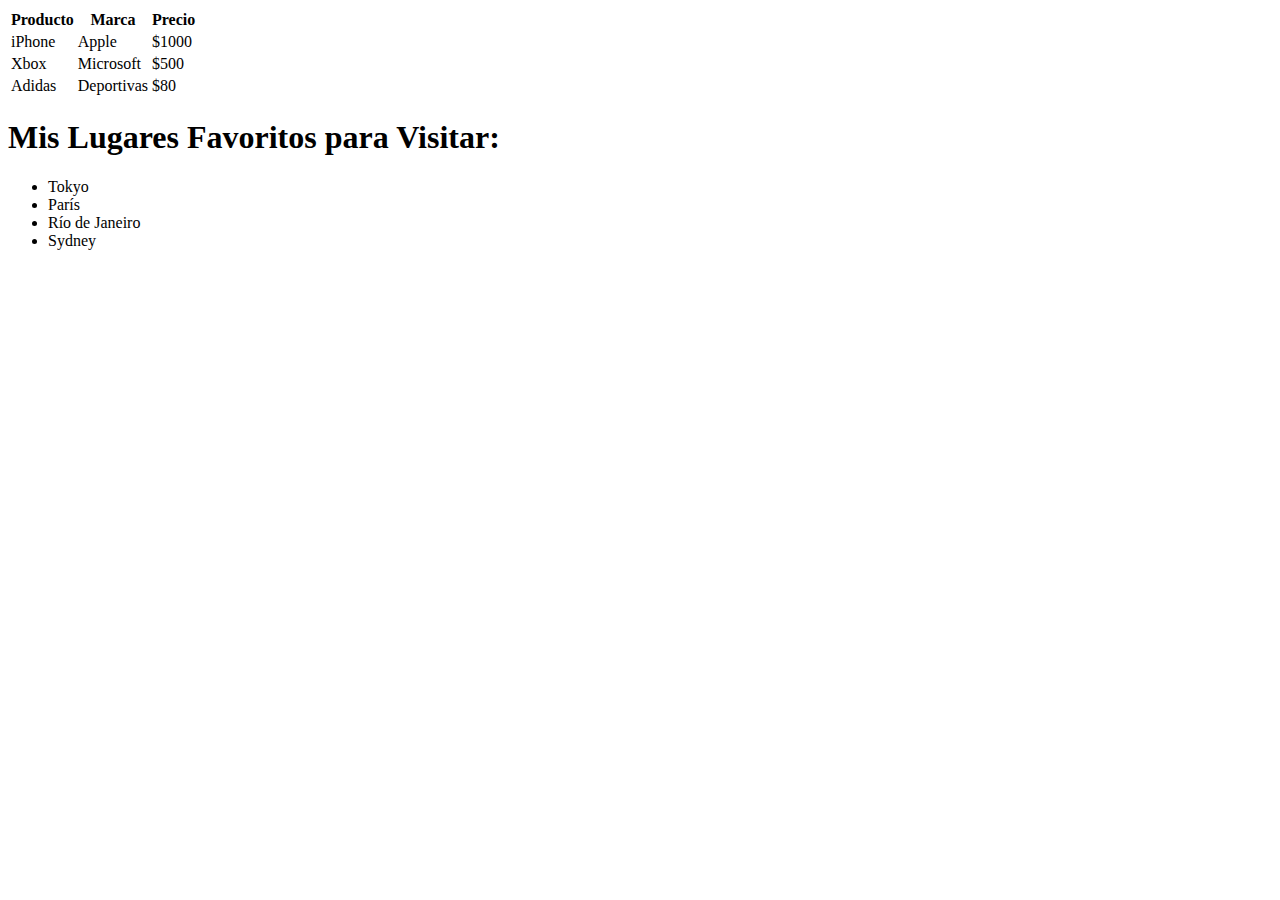
<file: index.html>
<!DOCTYPE html>
<html>
    <head>
        <title>Mis Favoritos</title>
    </head>
        <body>
            <table>
                <thead>
                    <tr>
                        <th>Producto</th>
                        <th>Marca</th>
                        <th>Precio</th>
                    </tr>
                </thead>
                <tbody>
                    <tr>
                        <td>iPhone</td>
                        <td>Apple</td>
                        <td>$1000</td>
                    </tr>
                    <tr>
                        <td>Xbox</td>
                        <td>Microsoft</td>
                        <td>$500</td>
                    </tr>
                    <tr>
                        <td>Adidas</td>
                        <td>Deportivas</td>
                        <td>$80</td>
                    </tr>
                </tbody>
            </table>
            <h1>Mis Lugares Favoritos para Visitar:</h1>
            <ul>
                <li>Tokyo</li>
                <li>París</li>
                <li>Río de Janeiro</li>
                <li>Sydney</li>
            </ul>
        </body>
</html>
</file>
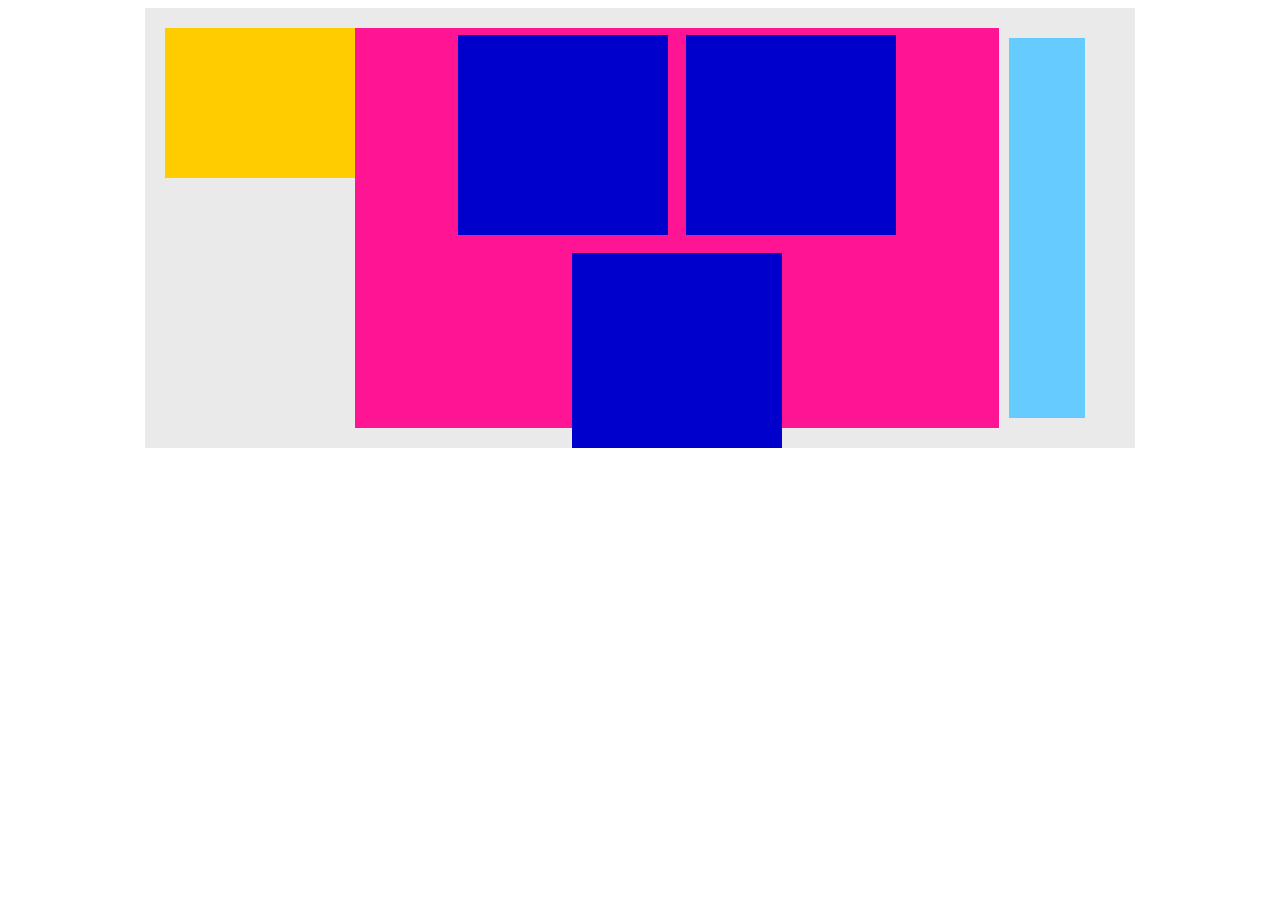
<file: Bloques_de_cajas.html>
<!DOCTYPE html>
<html lang="en">
    <head>
        <meta charset="UTF-8" />
        <meta name="viewport" content="width=device-width, initial-scale=1.0" />
        <title>Posición de práctica</title>
        <link rel="stylesheet" type="text/css" href="style.css"/>
        <style>

.container {
    width: 950px;
    background-color: #eaeaea;
    margin: 0 auto;
    padding: 20px;
    overflow: hidden;
}

.top-nav {
    height: 150px;
    background-color: #ffcc00;
    margin-bottom: 10px;
    width: 100%;
}

.side-nav {
    height: 340px;
    width: 180px;
    background-color: #66ccff;
    margin-right: 30px;
    margin-top: 10px;
    margin-left: 10px ;
    padding: 20px;
    display: inline-block;

}

.main {
    height: 400px;
    width: 680px;
    background-color:deeppink;
    display: inline-block;
    vertical-align: top;
}

.sub-content {
    height: 200px;
    width: 210px;
    background-color:mediumblue;
    display: inline-block;
    margin: 7px;
}

#advertisement {
    height: 120px;
    width: 630px;
    background-color: #33cc33;
    margin: 7px;
}

        </style>
    </head>
    <body>
        <div class="container">
            <div class="top-nav"></div>
            <div class="main">
                <div class="sub-content"></div>
                <div class="sub-content"></div>
                <div class="sub-content"></div>
                <div id="advertisement"></div>
            </div>
            <div class="side-nav"></div>
        </div>
    </body>
</html>
</file>
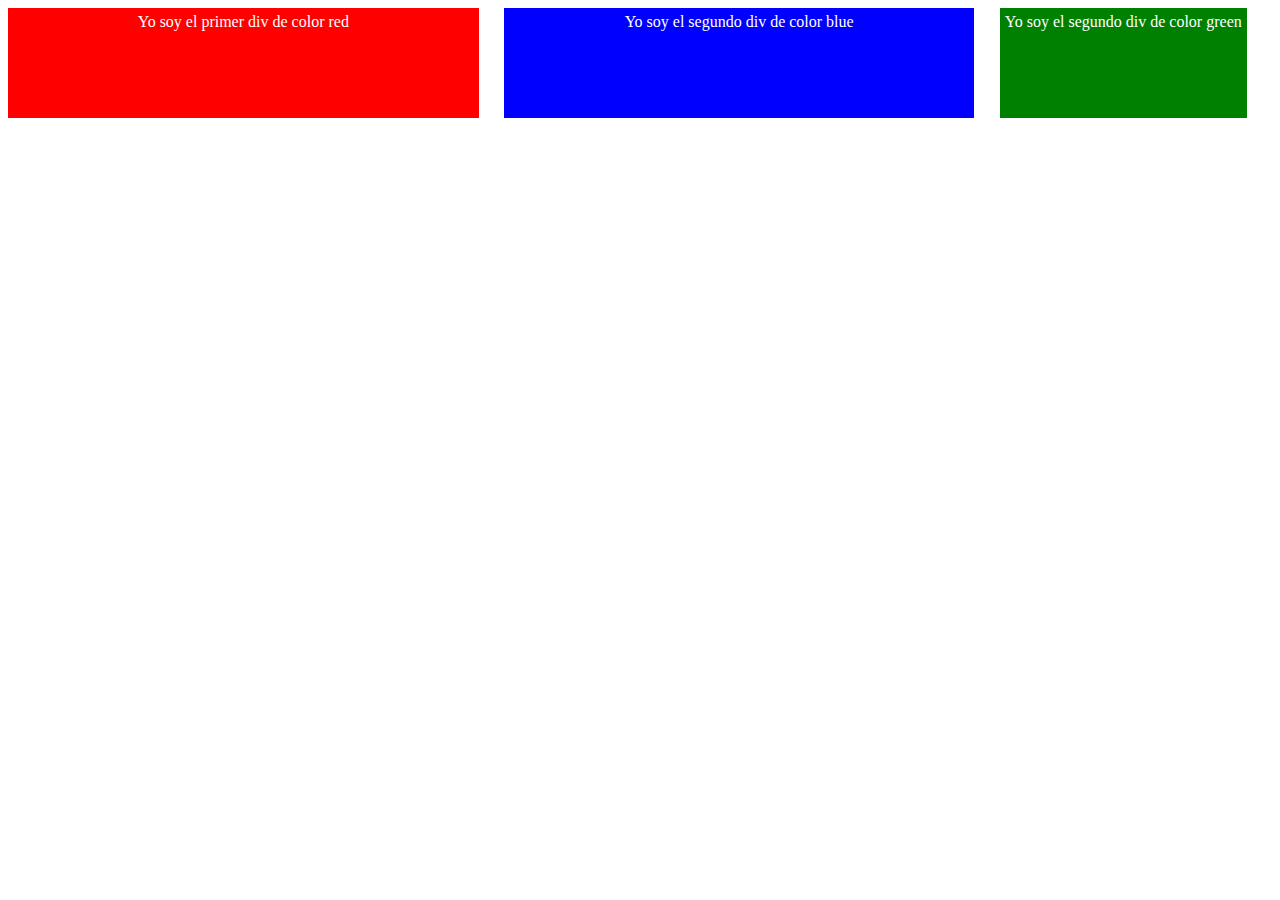
<file: Box_Model.html>
<!DOCTYPE html>
<html lang="en">
<head>
    <meta charset="UTF-8">
    <meta name="viewport" content="width=device-width, initial-scale=1.0">
    <title>Document</title>
    <link rel="stylesheet" href="style.css">
    
    <style>

        .div1 {

        width: 100px; /* Cambia "100px" por el ancho que desees */
        height: 100px; /* Cambia "100px" por la altura que desees */
        background-color: red;
        color: white;
        padding: 5px;;

    }

    </style>

    <style>

        .div2 {


        width: 100px; /* Cambia "100px" por el ancho que desees */
        height: 100px; /* Cambia "100px" por la altura que desees */
        background-color: blue;
        color: white;
        padding: 5px;

        }
    </style>

    <style>

        .div3{


            width: 100; /* Cambia "100px" por el ancho que desees */
            height: 100; /* Cambia "100px" por la altura que desees */
            background-color: green;
            color: white;
            padding: 5px;
        }
    </style>
</head>
<body>

    <div class="container">
        <div class="div1">Yo soy el primer div de color red</div>
        <div class="div2">Yo soy el segundo div de color blue</div>
        <div class="div3">Yo soy el segundo div de color green</div>

    </div>

</body>
</html>
</file>
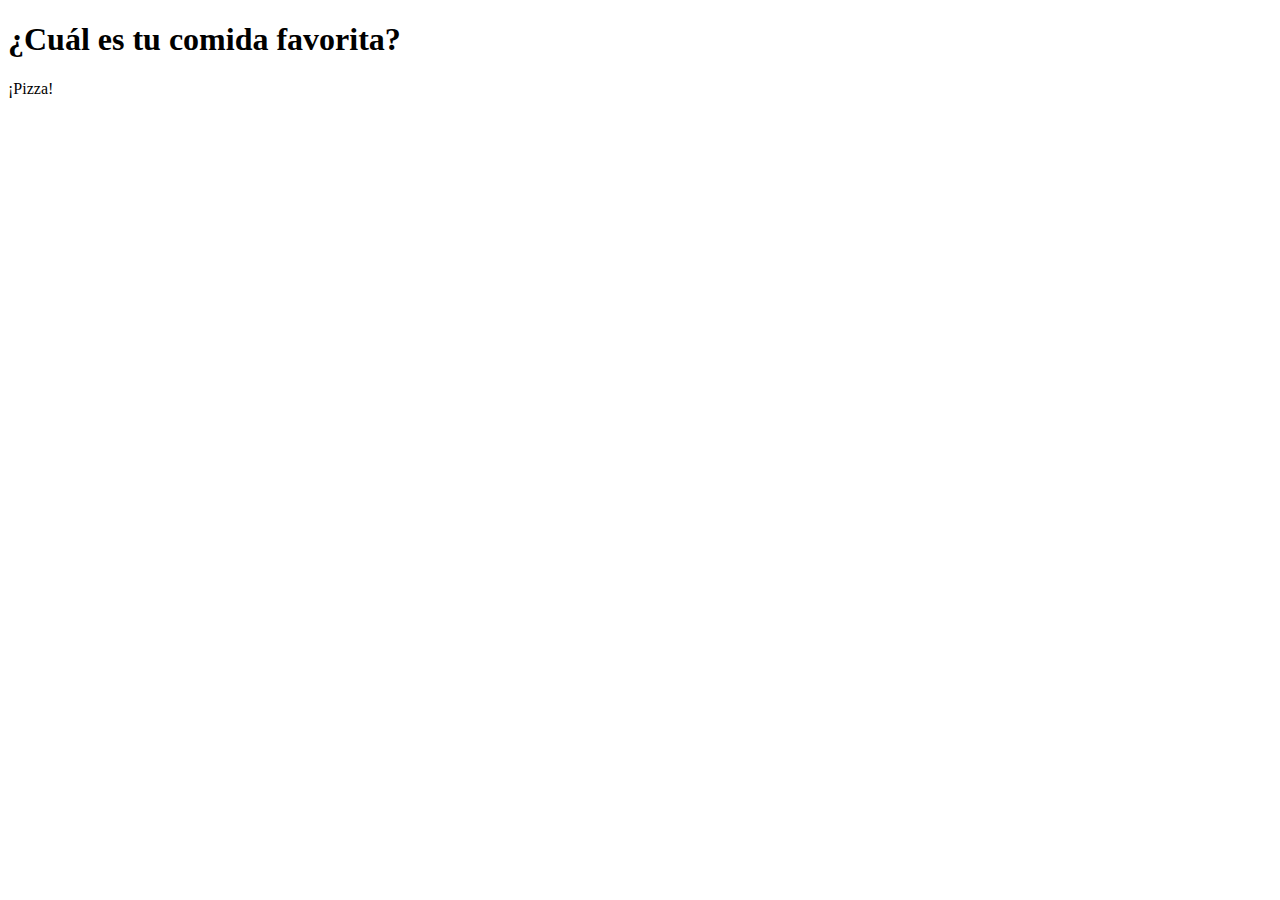
<file: comida.html>
<!DOCTYPE html>
<html lang="en">
<head>
    <meta charset="UTF-8">
    <meta name="viewport" content="width=device-width, initial-scale=1.0">
    <title>La favorita</title>
</head>
    <body>
        <h1>¿Cuál es tu comida favorita?</h1>
        <p>¡Pizza!</p>
    </body>
</html>
</file>
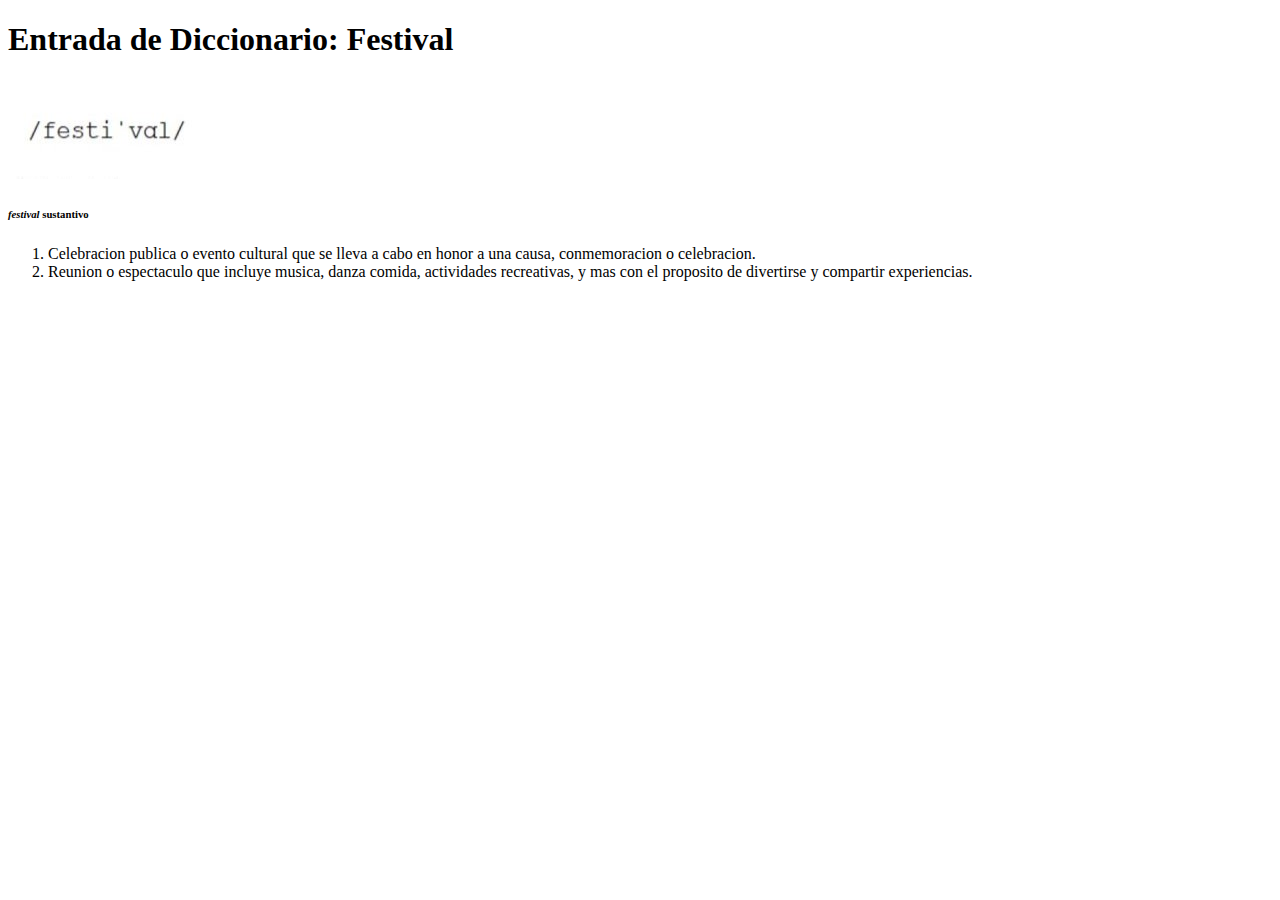
<file: Practica.html>
<!DOCTYPE html>
<html lang="en">
<head>
    <meta charset="UTF-8">
    <meta name="viewport" content="width=device-width, initial-scale=1.0">
    <title>Document</title>
</head>
    <body>
        <h1>Entrada de Diccionario: Festival</h1>
    <img src="festival.jpg" alt="festi'val">

    <h6> <em>festival</em> sustantivo</h6>
    <ol>

        <li>Celebracion publica o evento cultural que se lleva a cabo en honor a una causa, conmemoracion o celebracion.</li>
        <li>Reunion o espectaculo que incluye musica, danza comida, actividades recreativas, y mas con el proposito de divertirse y compartir experiencias.</li>

    </ol>
    </body>
</html>
</file>
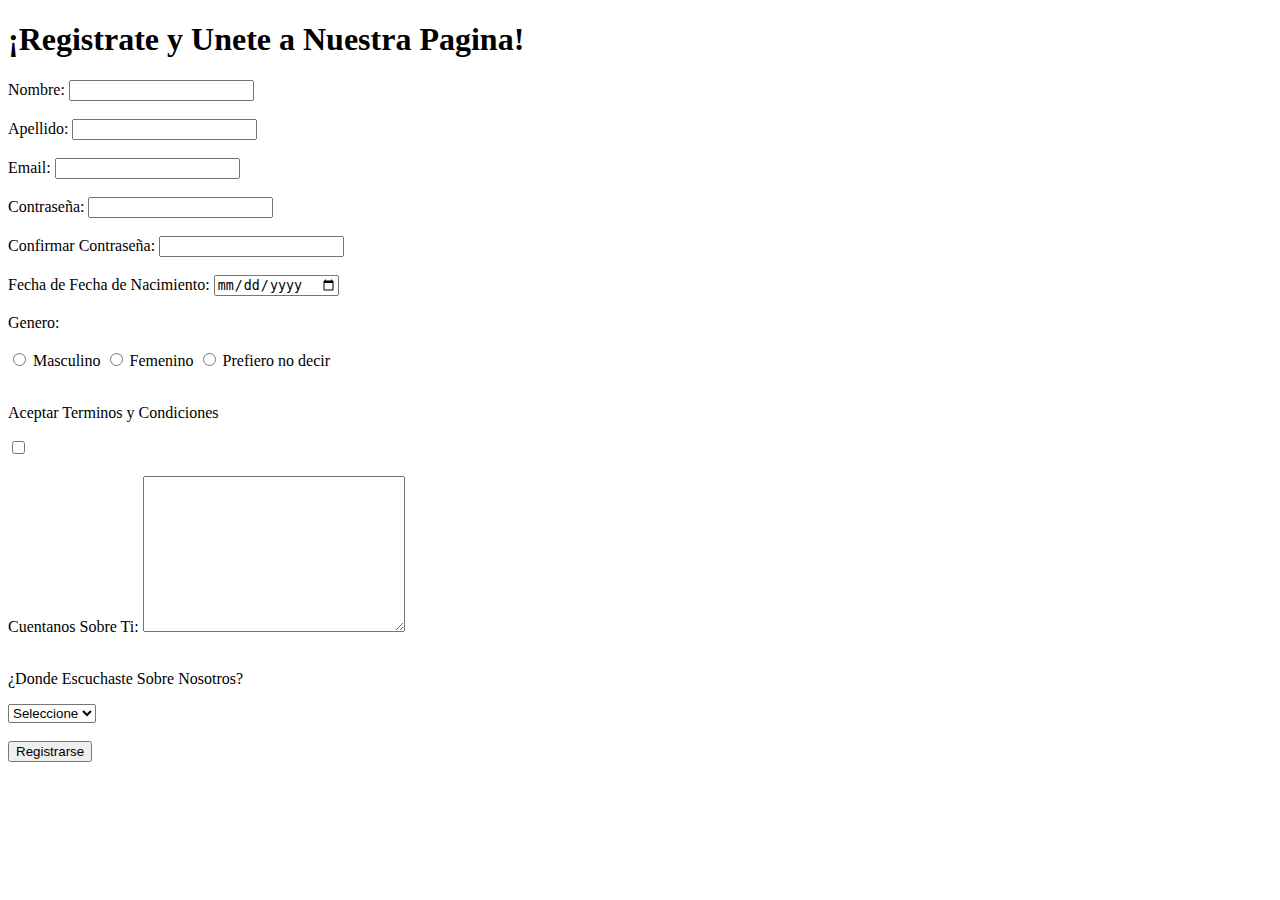
<file: Registro.html>
<!DOCTYPE html>
<html lang="en">
<head>
    <meta charset="UTF-8">
    <meta name="viewport" content="width=device-width, initial-scale=1.0">
    <title>Formulario</title>
</head>
<body>
    <h1>¡Registrate y Unete a Nuestra Pagina!</h1>

    <label for="Nombre">Nombre:</label>
    <input type="text"></label><br /><br />

    <label for="Apellido">Apellido:</label>
    <input type="text"> <br /><br />

    <label for="Email">Email:</label>
    <input type="text"> <br /><br />

    <label for="Contraseña">Contraseña:</label>
    <input type="password" id="Clave" name = "Clave"> <br /><br />

    <label for="Contraseña">Confirmar Contraseña:</label>
    <input type="password" id=" Clave" name="Clave"> <br /><br />

    <label for="Fecha_nacimiento">Fecha de Fecha de Nacimiento:</label>
    <input type= "date" id="Fecha_nacimiento" name="Fecha_nacimiento"> <br /><br />

    <label for="sexo">Genero:</label> <br /><br />
    <input type="radio" name="sexo"> <label for="">Masculino</label>
    <input type="radio" name="sexo"> <label for="">Femenino</label>
    <input type="radio" name="sexo"> <label for="">Prefiero no decir</label> <br /><br />

    <p>Aceptar Terminos y Condiciones</p>
    <input type="checkbox"> <label for="Acepto"></label> <br /><br />

    <label for="Comentario">Cuentanos Sobre Ti:</label>
    <textarea id="Comentario" name="Comentario" rows="10" cols="30"></textarea> <br /><br />

    <p>¿Donde Escuchaste Sobre Nosotros?</p>
    <select>
    <option value="">Seleccione</option>
    <option value=""> Facebook</option>
    <option value=""> Twitter</option>
    <option value="">Instragram</option>
    <option value="">Youtube</option>
    <option value="">Un amigo</option>
    <option value="">Otro</option>
    </select>  <br /><br />

    <input type="submit" value="Registrarse" />



</body>
</html>
</file>
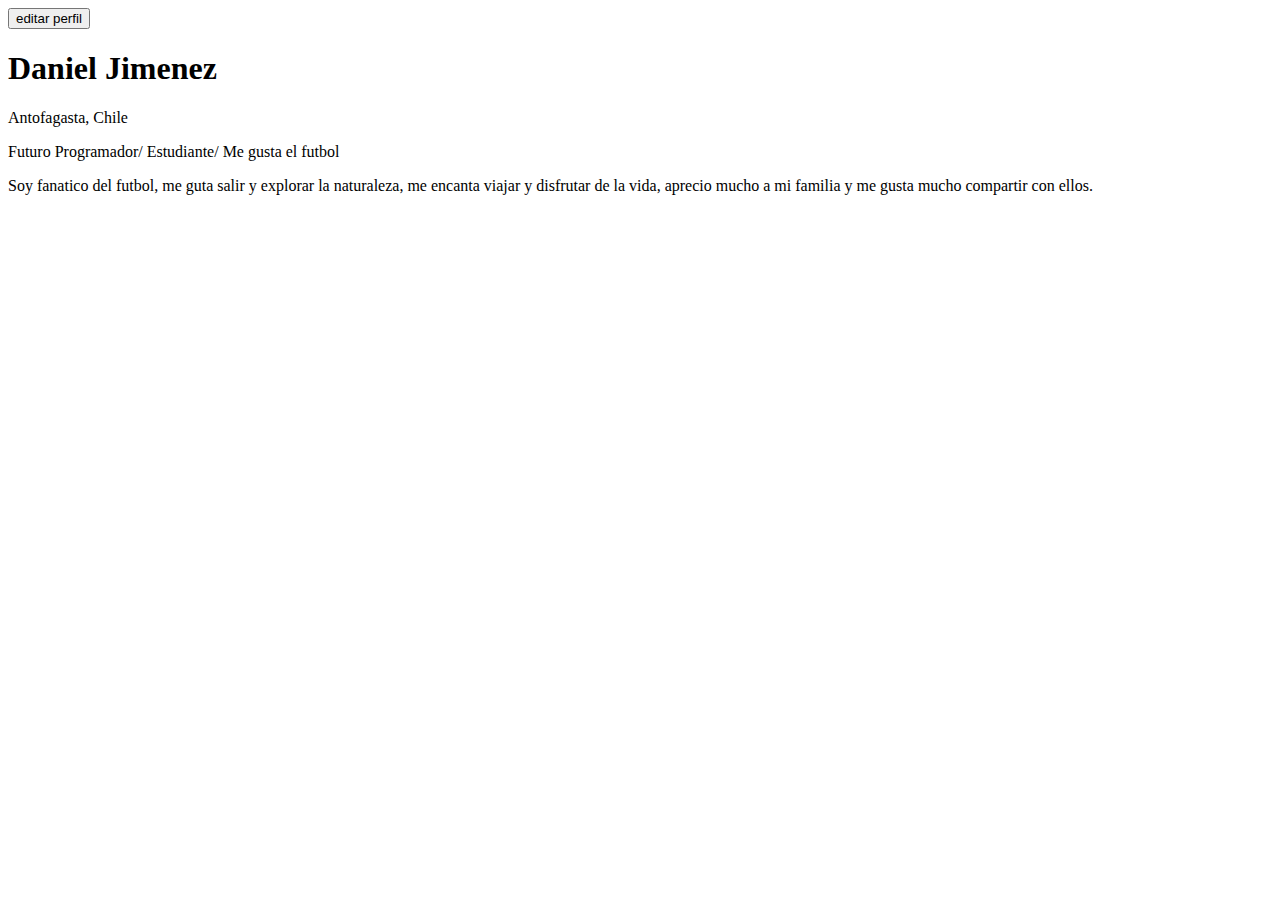
<file: tarjeta.html>
<!DOCTYPE html>
<html lang="en">
<head>
    <meta charset="UTF-8">
    <meta name="viewport" content="width=device-width, initial-scale=1.0">
    <title>Document</title>

    <link rel="stylesheet" href="styles.css">

</head>
<body>
    
    <div id="container">

        <div id="house">

        </div>

        <div id="imagen">

        </div>

        <div class="boton">
            <button>editar perfil</button>
        </div>

        <div>

            <h1 class="nombre">Daniel Jimenez</h1>

            <p class="ciudad">Antofagasta, Chile</p>

            <p class="info">Futuro Programador/ Estudiante/ Me gusta el futbol</p>

            <p class="descripcion">Soy fanatico del futbol, me guta salir y explorar la naturaleza, me encanta viajar y disfrutar de la vida, aprecio mucho a mi familia y me gusta mucho compartir con ellos.</p>

        </div>


    </div>


</body>
</html>
</file>
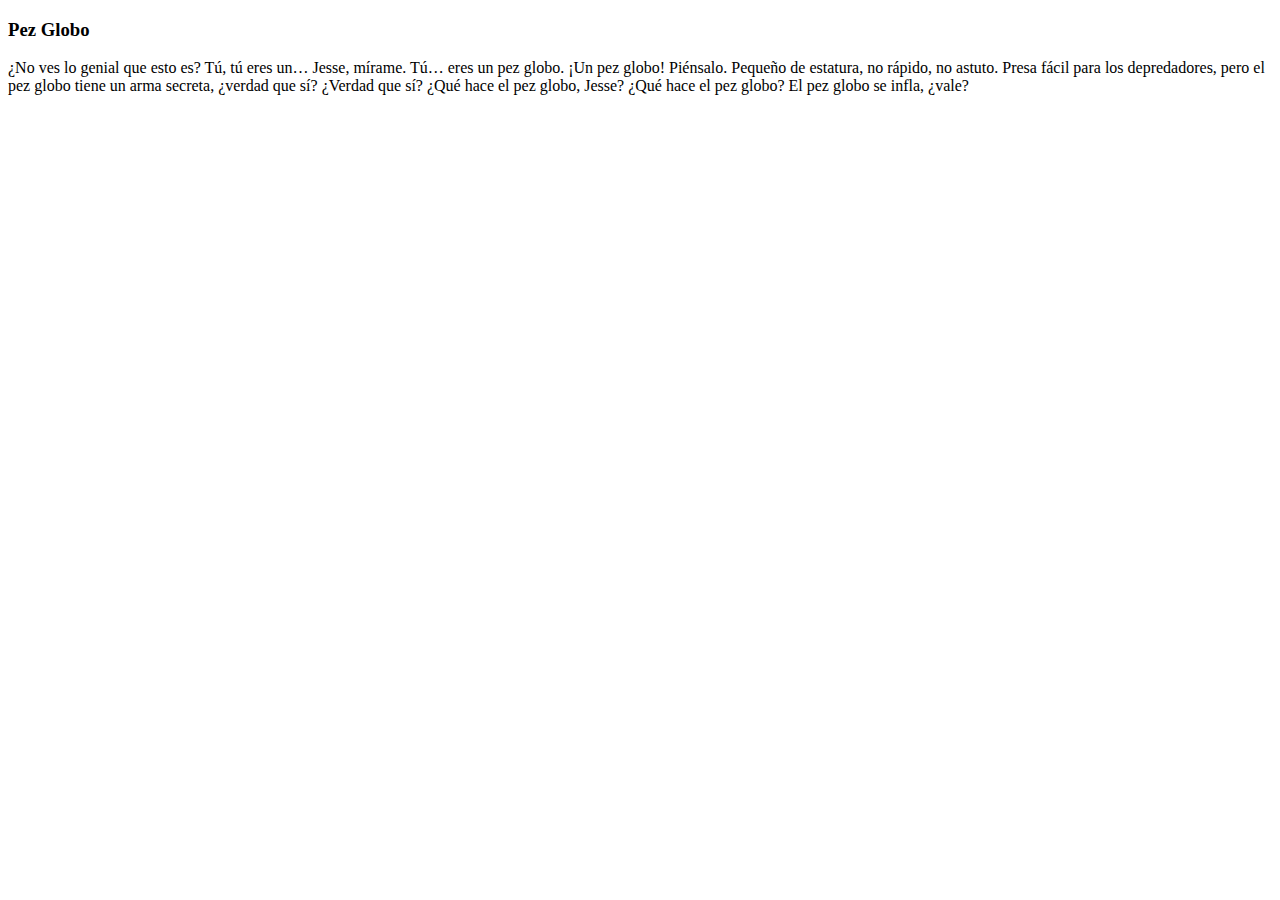
<file: texto.html>
<!DOCTYPE html>
<html lang="en">
<head>
    <meta charset="UTF-8">
    <meta name="viewport" content="width=device-width, initial-scale=1.0">
    <title>Breaking Bad</title>
</head>
    <body>
        <h3>Pez Globo</h3>
        <p>¿No ves lo genial que esto es? Tú, tú eres un… Jesse, mírame. Tú… eres un pez     globo.  ¡Un pez globo! Piénsalo. Pequeño de estatura, no rápido, no astuto. Presa fácil para los depredadores, pero el pez globo tiene un arma secreta, ¿verdad que sí? ¿Verdad que sí? ¿Qué hace el pez globo, Jesse? ¿Qué hace el pez globo? El pez globo se infla, ¿vale?</p>
    </body>
</html>
</file>
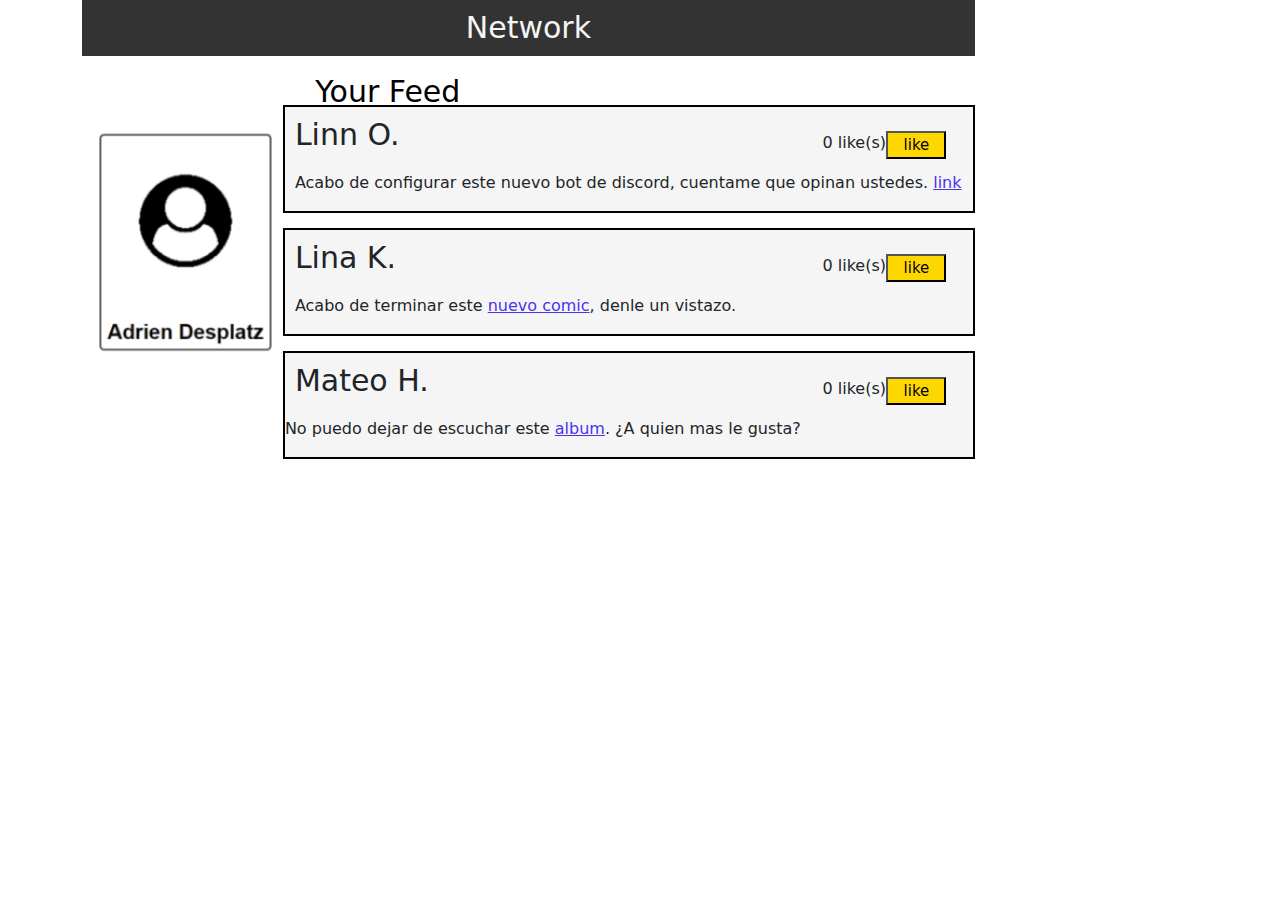
<file: Me_Gusta/gustar.html>
<!DOCTYPE html>
<html lang="en">
<head>
    <meta charset="UTF-8">
    <meta name="viewport" content="width=device-width, initial-scale=1.0">
    <title>Me Gusta</title>

    <link href="https://cdn.jsdelivr.net/npm/bootstrap@5.3.3/dist/css/bootstrap.min.css" rel="stylesheet">
    <link rel="stylesheet" href="gustar.css">
</head>
<body>

    <div class="container">

        <div class="top">
            <h1>Network</h1>
        </div>

        <div>
            <h1 class="feed">Your Feed</h1>
        </div>

        <div>
            <img class="foto" src="persona.png" alt="foto">
        </div>

        <div class="bloquelinn">
            <h1>Linn O.</h1>
            <p class="parrafo">Acabo de configurar este nuevo bot de discord, cuentame que opinan ustedes. <span style="text-decoration: underline; color: #4934ee;"> link </span></p>
            <p class="numeros" id="numeros1">0 like(s)</p>
            <button onclick="like(1)" class="like">like</button>
        </div>

        <div class="bloquelina">
            <h1>Lina K.</h1>
            <P class="parrafo">Acabo de terminar este <span style="text-decoration: underline; color: #4934ee;">nuevo comic</span>, denle un vistazo.</P>
            <p class="numeros" id="numeros2">0 like(s)</p>
            <button onclick="like(2)" class="like">like</button>
        </div>

        <div class="bloquemateo">
            <h1>Mateo H.</h1>
            <p>No puedo dejar de escuchar este <span style="text-decoration: underline; color: #4934ee;"> album</span>. ¿A quien mas le gusta?</p>
            <p class="numeros" id="numeros3">0 like(s)</p>
            <button onclick="like(3)" class="like">like</button>
        </div>

    </div>
    


    <script src="https://cdn.jsdelivr.net/npm/@popperjs/core@2.11.8/dist/umd/popper.min.js"></script>
    <script src="miscript.js"></script>
</body>
</html>
</file>
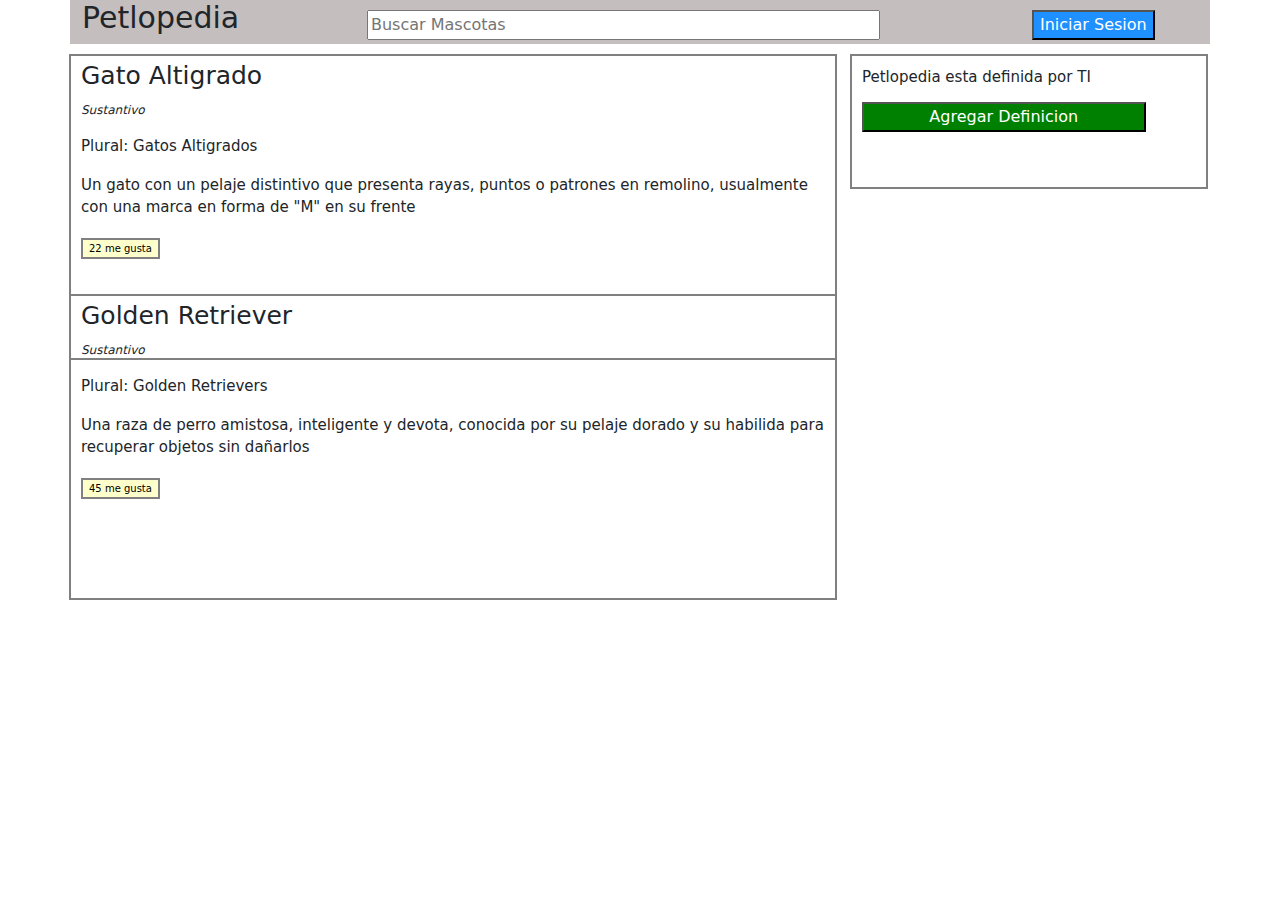
<file: Onclick/onclick.html>
<!DOCTYPE html>
<html lang="en">
<head>
    <meta charset="UTF-8">
    <meta name="viewport" content="width=device-width, initial-scale=1.0">
    <title>Document</title>

    <link href="https://cdn.jsdelivr.net/npm/bootstrap@5.3.3/dist/css/bootstrap.min.css" rel="stylesheet">
    <link rel="stylesheet" href="miestilo.css">

</head>
<body>

    <div class="container">

        <div class="row">

            <div class="col-3">
                <h1 class="titulo">Petlopedia</h1>
            </div>
    
            <div class="col-7">
                <input type="text" placeholder="Buscar Mascotas">
            </div>
    
            <div class="col-2">
                <button id="iniciar-sesion" onclick="iniciarSesion()">Iniciar Sesion</button>
            </div>

        </div>

        <div class="gato">
            <h1 class="text-gato">Gato Altigrado</h1>
            <p class="sustantivo">Sustantivo</p>
            <p class="plural">Plural: Gatos Altigrados</p>
            <p class="descripcion">Un gato con un pelaje distintivo que presenta rayas, puntos o patrones en remolino, usualmente con una marca en forma de "M" en su frente</p>
        <button id="aumento" onclick='like()' class="like">22 me gusta</button>
        </div>

        <div class="golden">
            <h1 class="text-golden">Golden Retriever</h1>
            <p class="sustantivo">Sustantivo</p>
            <p class="plural">Plural: Golden Retrievers</p>
            <p class="descripcion">Una raza de perro amistosa, inteligente y devota, conocida por su pelaje dorado y su habilida para recuperar objetos sin dañarlos</p>
            <button id="incrementar" onclick='aumento()' class="like2">45 me gusta</button>

        </div>
        <div class="faltante">
            <p class="petlopedia">Petlopedia esta definida por TI</p>
            <button id="clear" onclick="agregar()" class="agregar">Agregar Definicion</button>

        </div>
    </div>
    

    <script src="https://cdn.jsdelivr.net/npm/bootstrap@5.3.3/dist/js/bootstrap.bundle.min.js"></script>
    <script src = "miestilo.js"></script>
</body>
</html>
</file>
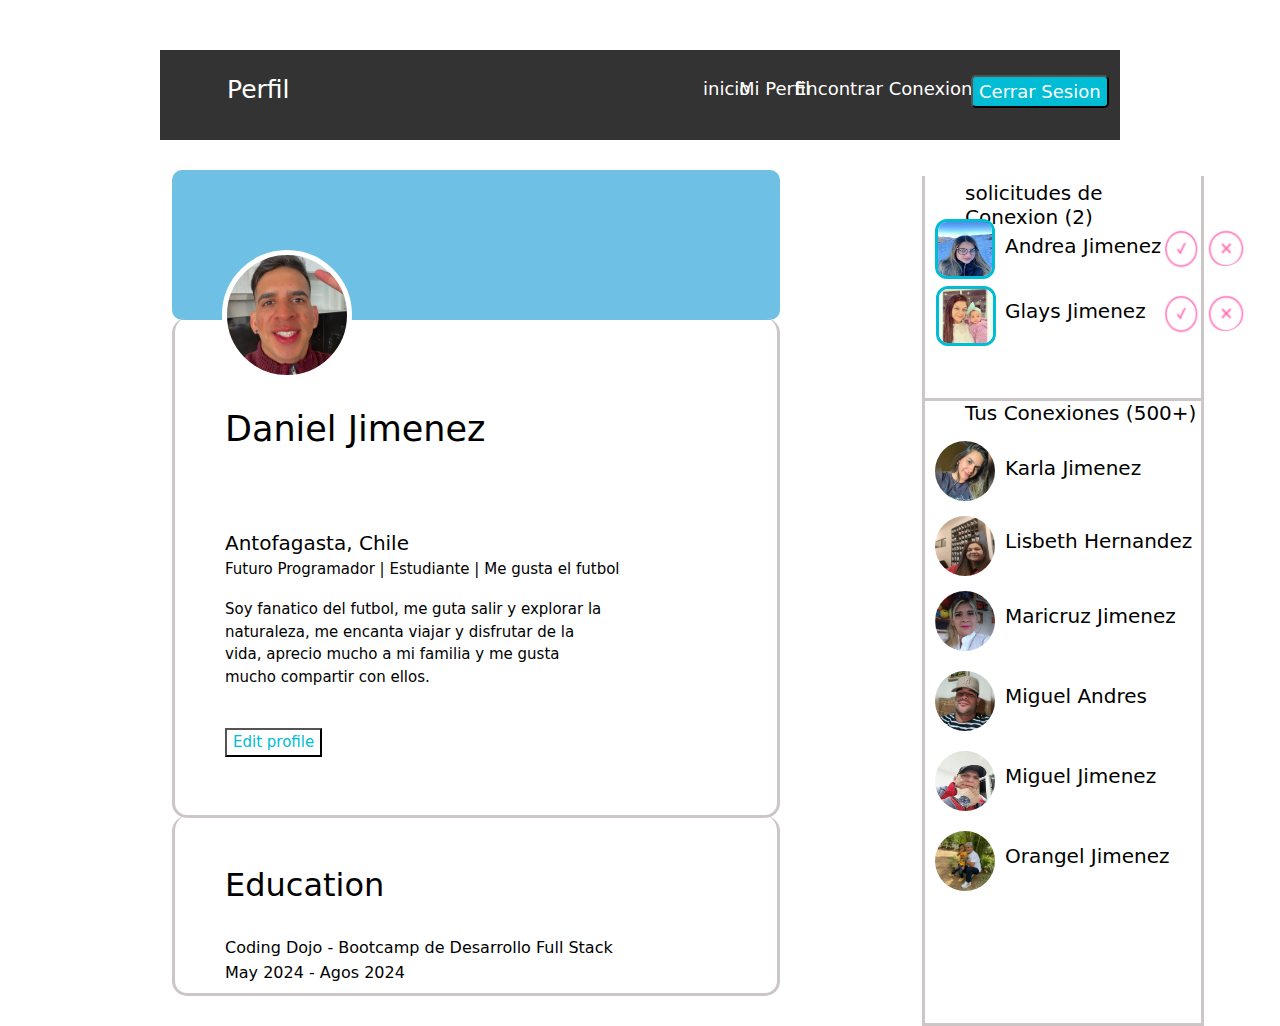
<file: Pagina_de_Perfil/pagina.html>
<!DOCTYPE html>
<html lang="en">
<head>
    <meta charset="UTF-8">
    <meta name="viewport" content="width=device-width, initial-scale=1.0">
    <title>Pagina de Perfil</title>

    <link href="https://cdn.jsdelivr.net/npm/bootstrap@5.3.3/dist/css/bootstrap.min.css" rel="stylesheet">
    <link rel="stylesheet" href="mistyle.css">
</head>
<body>
    
    <div class="container">

        <div class="row">

            <div class="col">
                <h1>Perfil</h1>
            </div>
            
            <div class="col">
                <p id="iniar">inicio</p>
            </div>

            <div class="col">
                <p id="miperfil">Mi Perfil</p>
            </div>

            <div class="col">
                <p id="conexiones">Encontrar Conexiones</p>
            </div>

            <div class="col">
                <button id="cerrarsesion">Cerrar Sesion</button>
            </div>

        </div>

        <div class="house">

        </div>

        <div class="imagen">

        </div>

        <div class="text">

            <h1 class="nombre">Daniel Jimenez</h1>
            <p class="ciudad">Antofagasta, Chile</p>
            <p class="info">Futuro Programador | Estudiante | Me gusta el futbol</p>
            <p class="descripcion">Soy fanatico del futbol, me guta salir y explorar la naturaleza, me encanta viajar y disfrutar de la vida, aprecio mucho a mi familia y me gusta mucho compartir con ellos.</p>
            <button class="editar">Edit profile</button>
        </div>

        <div class="estudios">

            <h1 class="educacion">Education</h1>
            <p class="universidad">Coding Dojo - Bootcamp de Desarrollo Full Stack</p>
            <p class="fecha">May 2024 - Agos 2024</p>
        </div>

        <div class="solicitudes">

            <h1 class="cantidad">solicitudes de Conexion (2)</h1>
            <img class="andrea" src="andrea.jpg" alt="andrea">
            <p class="persona1">Andrea Jimenez</p>
            <img id="aprobar1" src="aprobar.png" alt="aprobar">
            <img id="negar1" src="negar.png" alt="negar">
            <img class="glays" src="glays.jpg" alt="glays">
            <p class="persona2">Glays Jimenez</p>
            <img id="aprobar2" src="aprobar.png" alt="aprobar">
            <img id="negar2" src="negar.png" alt="negar">
        </div>

        <div class="casaconectados">

            <h1 class="conectados">Tus Conexiones (500+)</h1>
            <img class="persona3" src="karla.png" alt="karla">
            <p class="karla">Karla Jimenez</p>
            <img class="persona4" src="lisbeth.jpeg" alt="lisbeth">
            <p class="lisbeth">Lisbeth Hernandez</p>
            <img class="persona5" src="maricruz.png" alt="maricruz">
            <p class="maricruz">Maricruz Jimenez</p>
            <img class="persona6" src="migue.png" alt="migue">
            <p class="migue">Miguel Andres</p>
            <img class="persona7" src="miguel.jpeg" alt="miguel">
            <p class="miguel">Miguel Jimenez</p>
            <img class="persona8" src="orangel.png" alt="orangel">
            <p class="orangel">Orangel Jimenez</p>
        </div>



    </div>
</body>
</html>
</file>
<file: style.css>
.container {
    display: flex;
}

.div1, .div2 {
    flex: 1; /* Ambos divs tendrán el mismo tamaño */
    /* O puedes ajustar el tamaño individualmente */
}

.container{

    display: flex;
}

.div1{

    margin-right: 2%;
}

.container{

    display: flex;
}

.div2{

    margin-right: 2%;
}

.container{

    display: flex;
}

.div3{

    margin-right: 2%;
}

.container{

    text-align: center;
}
</file>
<file: styles.css>
.container {
    display: flex;
}

.div1, .div2 {
    flex: 1; /* Ambos divs tendrán el mismo tamaño */
    /* O puedes ajustar el tamaño individualmente */
}

.container{

    display: flex;
}

.div1{

    margin-right: 2%;
}

.container{

    display: flex;
}

.div2{

    margin-right: 2%;
}

.container{

    display: flex;
}

.div3{

    margin-right: 2%;
}

.container{

    text-align: center;
}
</file>
<file: Me_Gusta/gustar.css>
.top {

    height: 100%;
    width: 80%;
    background-color: #333333;
    color: #f5f5f5;
    text-align: center;
}

h1 {

    font-size: 30px;
    padding: 10px;
}

.feed {

    color: black;
    margin-left: 20%;
}

.foto {

    height: 10%;
    width: 16%;
    margin-left: 15px;
}

.bloquelinn {

    height: 100%;
    width: 62%;
    background-color: #f5f5f5;
    border: 2px solid black;
    margin-left: 18%;
    margin-top: -250px;
}

.parrafo {

    margin-left: 10px;
}

.numeros {

    position: absolute;
    margin-left: 42%;
    margin-top: -80px;
}

.like {
    
    position: absolute;
    width: 60px;
    margin-left: 47%;
    margin-top: -80px;
    font-size: 15px;
    background-color: #ffd700;
}

.bloquelina {

    height: 100%;
    width: 62%;
    background-color: #f5f5f5;
    border: 2px solid black;
    margin-left: 18%;
    margin-top: 15px;
}

.bloquemateo {

    height: 100%;
    width: 62%;
    background-color: #f5f5f5;
    border: 2px solid black;
    margin-left: 18%;
    margin-top: 15px;
}
</file>
<file: Onclick/miestilo.css>
*/{

    outline: red solid 1px;
}

.row {

    background-color: #c5bebe;
}

.titulo {

    font-size: 30px
}

.col-7 {

    margin-top: 10px;
}

.col-7 input[type="text"] {

    width: 80%;
}

.col-2 {

    margin-top: 10px;
}

.col-2 button {

    background-color: #1e90ff;
    color: #ffffff;
}

.gato {

    width: 60%;
    height: 34%;
    margin-top: 10px;
    margin-left: -13px;
    position: absolute;
    border: gray solid 2px;
}

.text-gato {

    font-size: 25px;
    margin-left: 10px;
    margin-top: 5px;
}

.sustantivo {

    margin-left: 10px;
    margin-top: 10px;
    font-style: italic;
    font-size: 12px;
}

.plural {

    margin-left: 10px;
    font-size: 15px;
}

.descripcion {

    margin-left: 10px;
    font-size: 15px;
}

.like {

    margin-left: 10px;
    font-size: 10px;
    background-color: #ffffcc;
    border: gray solid 2px;
}

.golden {

    width: 60%;
    height: 34%;
    margin-top: 250px;
    margin-left: -13px;
    position: absolute;
    border: gray solid 2px;
}

.text-golden {

    font-size: 25px;
    margin-left: 10px;
    margin-top: 5px;
}

.like2 {

    margin-left: 10px;
    font-size: 10px;
    background-color: #ffffcc;
    border: gray solid 2px;
}

.faltante {

    width: 28%;
    height: 15%;
    margin-top: 10px;
    margin-left: 60%;
    position: absolute;
    border: gray solid 2px;
}

.petlopedia {

    margin-top: 10px;
    margin-left: 10px;
    font-size: 15px;
}

.agregar {

    width: 80%;
    
    margin-top: -5px;
    margin-left: 10px;
    background-color: #008000;
    color: #ffffff;
}

.agregar button {

    background-color: #008000;
}
</file>
<file: Pagina_de_Perfil/mistyle.css>
.container {

    height: 950px;
    width: 75%;

}

.row {
    margin-top: 50px;
    background-color:#333333 ;
    padding: 15px;
}

h1 {

    color: #ffffff;
    font-size: 25px;
    margin-top: 10px;
    margin-left: 40px;
    margin-bottom: 20px;
}

#iniar {

    color: #ffffff;
    font-size: 18px;
    margin-top: 10px;
    margin-left: 330px;
    position: absolute;
}

#miperfil {

    color: #ffffff;
    font-size: 18px;
    margin-top: 10px;
    margin-left: 180px;
    position: absolute;
}

#conexiones {

    color: #ffffff;
    font-size: 18px;
    margin-top: 10px;
    margin-left: 50px;
    position: absolute;
}

#cerrarsesion {

    margin-top: 10px;
    margin-left: 40px;
    position: absolute;
    font-size: 18px;
    background-color: #00bcd4;
    color: #ffffff;
    border-radius: 5px;
}

.house {

    height: 150px;
    width: 65%;
    background-color: #6EC1E4;
    border-radius: 10px;
    margin-top:30px;
}

.imagen {

    background-image: url("persona.jpg");
    background-size: cover;
    background-position: center;
    width: 130px;
    height: 130px;
    position: absolute;
    margin-top: -70px;
    margin-left: 50px;
    overflow: hidden;
    border-radius: 50%;
    border: 5px white solid;

}

.text {

    height: 500px;
    width: 65%;
    margin-top: -2px;
    border-left: 3px #cdc6c6 solid;
    border-right: 3px #cdc6c6 solid;
    border-bottom: 3px #cdc6c6 solid;
    padding: 10px;
    border-radius: 15px;

}

.nombre {

    font-size: 50px;
    color: black;
    font-size: 35px;
    font-family: system-ui, -apple-system, BlinkMacSystemFont, 'Segoe UI', Roboto, Oxygen, Ubuntu, Cantarell, 'Open Sans', 'Helvetica Neue', sans-serif;
    position: absolute;
    margin-top: 80px;
}

.ciudad {

    position: absolute;
    margin-top: 200px;
    margin-left: 40px;
    font-size: 20px;
    color: black;
    font-family: system-ui, -apple-system, BlinkMacSystemFont, 'Segoe UI', Roboto, Oxygen, Ubuntu, Cantarell, 'Open Sans', 'Helvetica Neue', sans-serif;
}

.info {

    position: absolute;
    margin-top: 230px;
    margin-left: 40px;
    font-size: 15px;
    color: black;
    font-family: system-ui, -apple-system, BlinkMacSystemFont, 'Segoe UI', Roboto, Oxygen, Ubuntu, Cantarell, 'Open Sans', 'Helvetica Neue', sans-serif;
}

.descripcion {

    position: absolute;
    margin-top: 270px;
    margin-left: 40px;
    font-size: 15px;
    color: black;
    font-family: system-ui, -apple-system, BlinkMacSystemFont, 'Segoe UI', Roboto, Oxygen, Ubuntu, Cantarell, 'Open Sans', 'Helvetica Neue', sans-serif;
    white-space: pre-wrap;
    word-wrap: break-word;
    width: 30%;
}

.editar {

    position: absolute;
    margin-top: 400px;
    margin-left: 40px;
    font-size: 15px;
    background-color: #ffffff;
    color: #00bcd4;
    font-family: system-ui, -apple-system, BlinkMacSystemFont, 'Segoe UI', Roboto, Oxygen, Ubuntu, Cantarell, 'Open Sans', 'Helvetica Neue', sans-serif;
}

.estudios {

    height: 180px;
    width: 65%;
    margin-top: -2px;
    border-left: 3px #cdc6c6 solid;
    border-right: 3px #cdc6c6 solid;
    border-bottom: 3px #cdc6c6 solid;
    padding: 10px;
    border-radius: 15px;
}

.educacion {

    position: absolute;
    color: black;
    margin-top: 40px;font-family: system-ui, -apple-system, BlinkMacSystemFont, 'Segoe UI', Roboto, Oxygen, Ubuntu, Cantarell, 'Open Sans', 'Helvetica Neue', sans-serif;
    font-size: 32px;
}

.universidad {

    position: absolute;
    color: black;
    margin-top: 110px;
    margin-left: 40px;
    font-family: system-ui, -apple-system, BlinkMacSystemFont, 'Segoe UI', Roboto, Oxygen, Ubuntu, Cantarell, 'Open Sans', 'Helvetica Neue', sans-serif;
}

.fecha {

    position: absolute;
    color: black;
    margin-top: 135px;
    margin-left: 40px;
    font-family: system-ui, -apple-system, BlinkMacSystemFont, 'Segoe UI', Roboto, Oxygen, Ubuntu, Cantarell, 'Open Sans', 'Helvetica Neue', sans-serif;
}

.solicitudes {

    height: 25%;
    width: 22%;
    border-left: 3px #cdc6c6 solid;
    border-right: 3px #cdc6c6 solid;
    border-bottom: 3px #cdc6c6 solid;
    position: absolute;
    margin-top: -820px;
    margin-left: 750px;
}

.cantidad {

    position: absolute;
    color: black;
    margin-top: 5px;
    margin-left: 40px;
    font-size: 20px;
    font-family: system-ui, -apple-system, BlinkMacSystemFont, 'Segoe UI', Roboto, Oxygen, Ubuntu, Cantarell, 'Open Sans', 'Helvetica Neue', sans-serif;
}

.andrea {

    position: absolute;
    margin-top: 43px;
    margin-left: 10px;
    height: 60px;
    width: 60px;
    border-radius: 20%;
    border: #00bcd4 3px solid;
}

.persona1 {

    position: absolute;
    color: black;
    margin-top: 55px;
    margin-left: 80px;
    font-size: 20px;
    font-family: system-ui, -apple-system, BlinkMacSystemFont, 'Segoe UI', Roboto, Oxygen, Ubuntu, Cantarell, 'Open Sans', 'Helvetica Neue', sans-serif;
}

#aprobar1 {

    position: absolute;
    margin-top: 53px;
    margin-left: 235px;
    height: 40px;
    width: 40px;
    
    border-radius: 50px;
}

#negar1 {

    position: absolute;
    margin-top: 50px;
    margin-left: 280px;
    height: 40px;
    width: 40px;
    border-radius: 5cqw;
}

.glays {

    position: absolute;
    margin-top: 110px;
    margin-left: 11px;
    height: 60px;
    width: 60px;
    border-radius: 20%;
    border: #00bcd4 3px solid;
}

.persona2 {

    position: absolute;
    color: black;
    margin-top: 120px;
    margin-left: 80px;
    font-size: 20px;
    font-family: system-ui, -apple-system, BlinkMacSystemFont, 'Segoe UI', Roboto, Oxygen, Ubuntu, Cantarell, 'Open Sans', 'Helvetica Neue', sans-serif;
}

#aprobar2 {

    position: absolute;
    margin-top: 118px;
    margin-left: 235px;
    height: 40px;
    width: 40px;
    border-radius: 50px;
}

#negar2 {

    position: absolute;
    margin-top: 115px;
    margin-left: 280px;
    height: 40px;
    width: 40px;
    border-radius: 50px;
}

.casaconectados {

    position: absolute;
    height: 70%;
    width: 22%;
    border-left: 3px #cdc6c6 solid;
    border-right: 3px #cdc6c6 solid;
    border-bottom: 3px #cdc6c6 solid;
    margin-top: -600px;
    margin-left: 750px;
}

.conectados {

    position: absolute;
    color: black;
    margin-top: 5px;
    margin-left: 40px;
    font-size: 20px;
    font-family: system-ui, -apple-system, BlinkMacSystemFont, 'Segoe UI', Roboto, Oxygen, Ubuntu, Cantarell, 'Open Sans', 'Helvetica Neue', sans-serif;
}

.persona3 {

    position: absolute;
    margin-top: 45px;
    margin-left: 10px;
    height: 60px;
    width: 60px;
    border-radius: 50%;
}

.karla {

    position: absolute;
    color: black;
    margin-top: 57px;
    margin-left: 80px;
    font-size: 20px;
    font-family: system-ui, -apple-system, BlinkMacSystemFont, 'Segoe UI', Roboto, Oxygen, Ubuntu, Cantarell, 'Open Sans', 'Helvetica Neue', sans-serif;
}

.persona4 {

    position: absolute;
    margin-top: 120px;
    margin-left: 10px;
    height: 60px;
    width: 60px;
    border-radius: 50%;
}

.lisbeth {

    position: absolute;
    color: black;
    margin-top: 130px;
    margin-left: 80px;
    font-size: 20px;
    font-family: system-ui, -apple-system, BlinkMacSystemFont, 'Segoe UI', Roboto, Oxygen, Ubuntu, Cantarell, 'Open Sans', 'Helvetica Neue', sans-serif;
}

.persona5 {

    position: absolute;
    margin-top: 195px;
    margin-left: 10px;
    height: 60px;
    width: 60px;
    border-radius: 50%;
}

.maricruz {

    position: absolute;
    color: black;
    margin-top: 205px;
    margin-left: 80px;
    font-size: 20px;
    font-family: system-ui, -apple-system, BlinkMacSystemFont, 'Segoe UI', Roboto, Oxygen, Ubuntu, Cantarell, 'Open Sans', 'Helvetica Neue', sans-serif;
}

.persona6 {

    position: absolute;
    margin-top: 275px;
    margin-left: 10px;
    height: 60px;
    width: 60px;
    border-radius: 50%;
}

.migue {

    position: absolute;
    color: black;
    margin-top: 285px;
    margin-left: 80px;
    font-size: 20px;
    font-family: system-ui, -apple-system, BlinkMacSystemFont, 'Segoe UI', Roboto, Oxygen, Ubuntu, Cantarell, 'Open Sans', 'Helvetica Neue', sans-serif;
}

.persona7 {

    position: absolute;
    margin-top: 355px;
    margin-left: 10px;
    height: 60px;
    width: 60px;
    border-radius: 50%;
}

.miguel {

    position: absolute;
    color: black;
    margin-top: 365px;
    margin-left: 80px;
    font-size: 20px;
    font-family: system-ui, -apple-system, BlinkMacSystemFont, 'Segoe UI', Roboto, Oxygen, Ubuntu, Cantarell, 'Open Sans', 'Helvetica Neue', sans-serif;
}

.persona8 {

    position: absolute;
    margin-top: 435px;
    margin-left: 10px;
    height: 60px;
    width: 60px;
    border-radius: 50%;
}

.orangel {

    position: absolute;
    color: black;
    margin-top: 445px;
    margin-left: 80px;
    font-size: 20px;
    font-family: system-ui, -apple-system, BlinkMacSystemFont, 'Segoe UI', Roboto, Oxygen, Ubuntu, Cantarell, 'Open Sans', 'Helvetica Neue', sans-serif;
}
</file>
